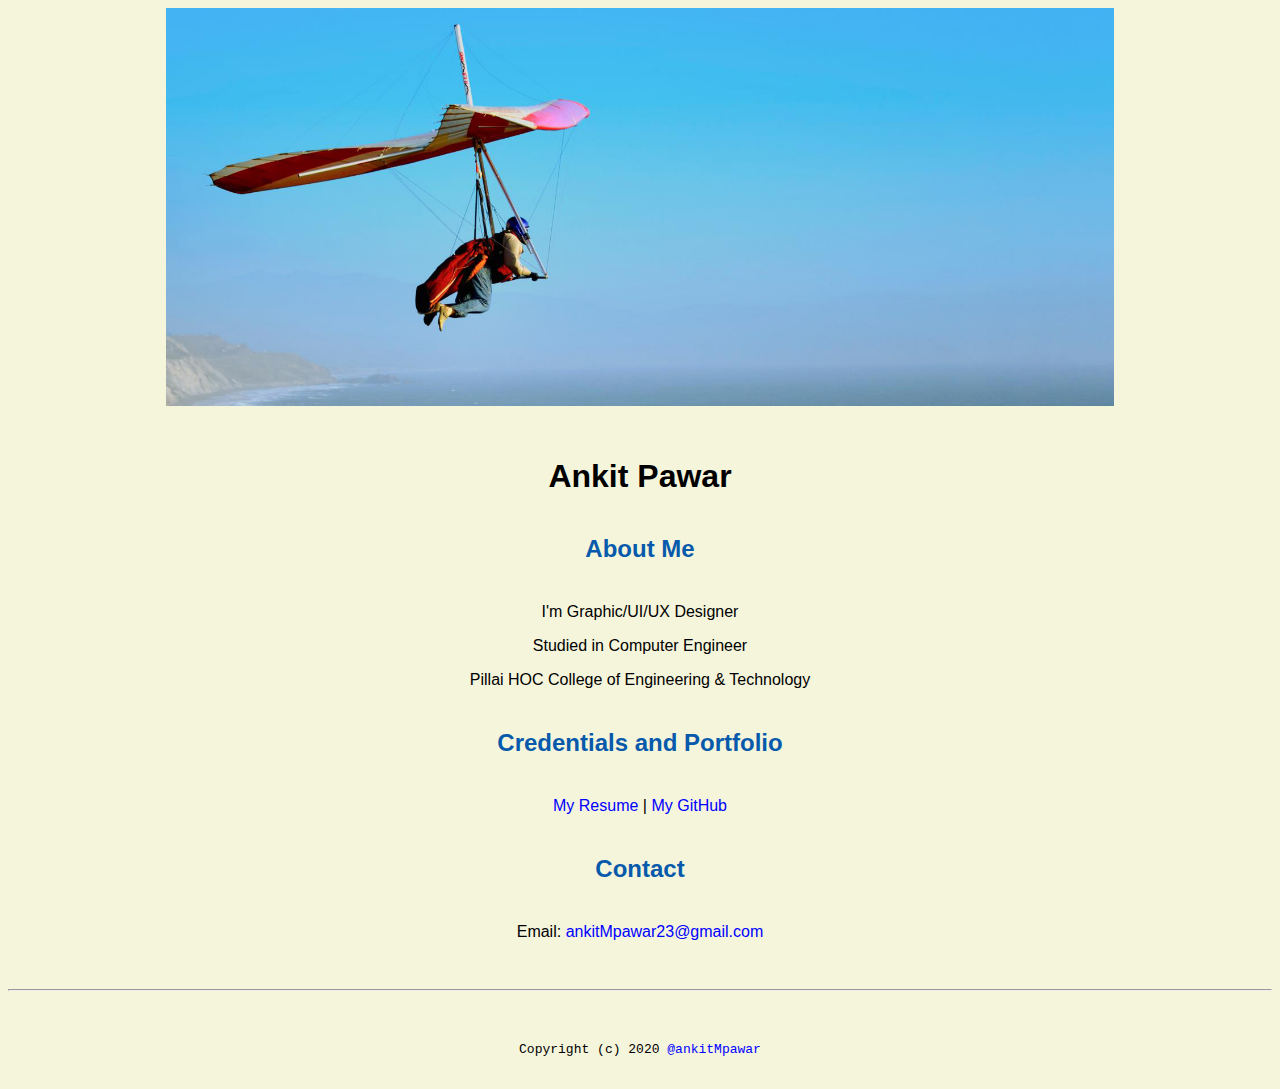
<file: index.html>
<!doctype html>

<!-- this is a comment for human! -->

<html lang="en">

  <header>
    <title>Ankit Pawar</title>
    <link rel="stylesheet" href="css/master.css">
    <link rel="FaviconIcon" href="favicon.ico" type="image/x-icon">
    <link rel="shortcut" href="favicon.ico" type="image/x-icon">
    <meta name="viewport" content="width-device-width, initial-scale-1, shrink-to-fit-no">
    <meta name="name" content="Ankit Pawar">
    <meta name="robots" content="noindex, nofollow">
  </header>

  <body>
    <img src="images/banner.jpg" width="75%" alt="banner">
    <h1>Ankit Pawar</h1>
    <h2>About Me</h2>
    <p>I'm Graphic/UI/UX Designer</p>
    <p>Studied in Computer Engineer</p>
    <p>Pillai HOC College of Engineering & Technology</p>
    <h2>Credentials and Portfolio</h2>

    <p><a href="resume.html">My Resume</a> | <a href="https://www.github.com/ankitMpawar">My GitHub</a></p>
    <h2>Contact</h2>

    <p>Email: <a href="mailto:ankitMpawar23@gmail.com">ankitMpawar23@gmail.com</a></p>
  </body>

  <footer>
    <hr>
    <code>Copyright (c) 2020 <a href="https://www.linktr.ee/ankitMpawar">@ankitMpawar</a></code>
  </footer>

</html>
</file>
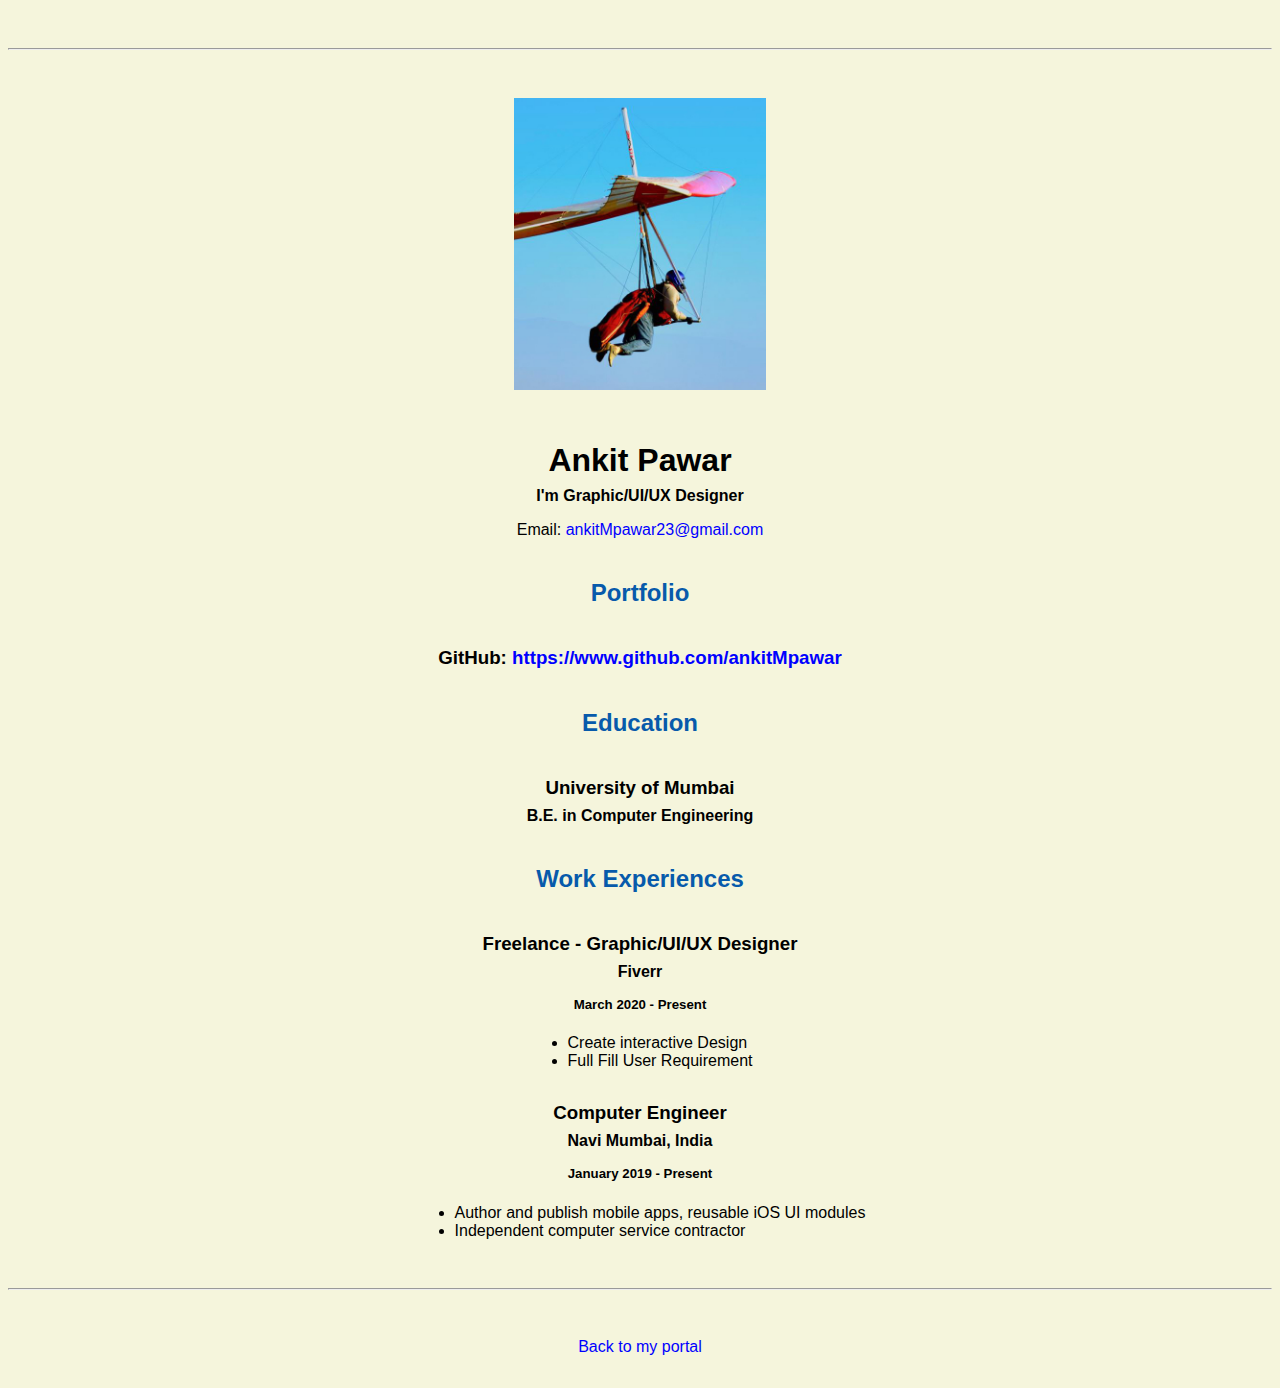
<file: resume.html>
<!doctype html>

<!-- this is a comment for human! -->

<html lang="en">

  <header>
    <title>Ankit Pawar</title>
    <link rel="stylesheet" href="css/master.css">
    <link rel="FaviconIcon" href="favicon.ico" type="image/x-icon">
    <link rel="shortcut" href="favicon.ico" type="image/x-icon">
    <meta name="viewport" content="width-device-width, initial-scale-1, shrink-to-fit-no">
    <meta name="name" content="Ankit Pawar">
    <meta name="robots" content="noindex, nofollow">
  </header>

  <body>
    <hr>

    <img src="images/headshot.jpg" alt="Harrison Kong's headshot" width="20%">

    <h1>Ankit Pawar</h1>
    <h4>I'm Graphic/UI/UX Designer</h4>

    <p>Email: <a href="mailto:ankitMpawar23@gmail.com" target="_blank">ankitMpawar23@gmail.com</a></p>
    <!-- don't post physical address, personal phone number or other personal information on the web! -->

    <h2>Portfolio</h2>
      <h3>GitHub: <a href="https://www.github.com/ankitMpawar" target="_blank">https://www.github.com/ankitMpawar</a></h3>

    <h2>Education</h2>

    <h3>University of Mumbai</h3>
    <h4>B.E. in Computer Engineering</h4>

    <h2>Work Experiences</h2>

    <h3>Freelance - Graphic/UI/UX Designer</h3>
    <h4>Fiverr</h4>
    <h5>March 2020 - Present</h5>
      <ul>
        <li>Create interactive Design</li>
        <li>Full Fill User Requirement</li>
      </ul>

    <h3>Computer Engineer</h3>
    <h4>Navi Mumbai, India</h4>
    <h5>January 2019 - Present</h5>
      <ul>
        <li>Author and publish mobile apps, reusable iOS UI modules</li>
        <li>Independent computer service contractor</li>
      </ul>
  </body>

  <footer>
  <hr>
  <p><a href="index.html">Back to my portal</a><p>
  </footer>

</html>
</file>
<file: css/master.css>
/* Cascading stylesheet for the website */

/* Text inside these asterisks and slashes are comments for human */

  a {
    color: blue; /* set the text color to blue here */
    text-decoration: none; /* This means we do not want hyperlinks to be underlined */
  }

  a:hover {
    color: red; /* set the text color to red here */
    text-decoration: none; /* This means we do not want hyperlinks to be underlined */
  }

  body {
    background-color: beige;
    color: black;
    font-family: Arial, Helvetica, sans-serif;
    text-align: center;
    /* set the background color here */
    /* set the text color to black here */
    /* set the font here */
    /* set the text alignment here */
   }

  footer {
    margin-top: 2rem;
    margin-bottom: 2rem;
  }

  h1 {
    margin-bottom: 0.5rem;
    margin-top: 3rem;
   }

  h2 {
    color: #075AAB;
    /* set the text color of to #075AAB here */
    /* set both the bottom margin and top margin to 2.5rem here */
    margin-bottom: 2.5rem;
    margin-top: 2.5rem;
  }


  h3 {
    margin-bottom: 0;
    margin-top: 2rem;
  }

  h4 {
    margin-bottom: 1rem;
    margin-top: 0.5rem;
  }

  h5 {
    margin-top: 0.5rem;
  }

  hr {
    margin-bottom: 3rem;
    margin-top: 3rem;
  }

  /* this controls how the bullet points in the resume page looks */
  ul {
    display: table;
    margin: 0 auto;
    text-align: left;
  }
</file>
